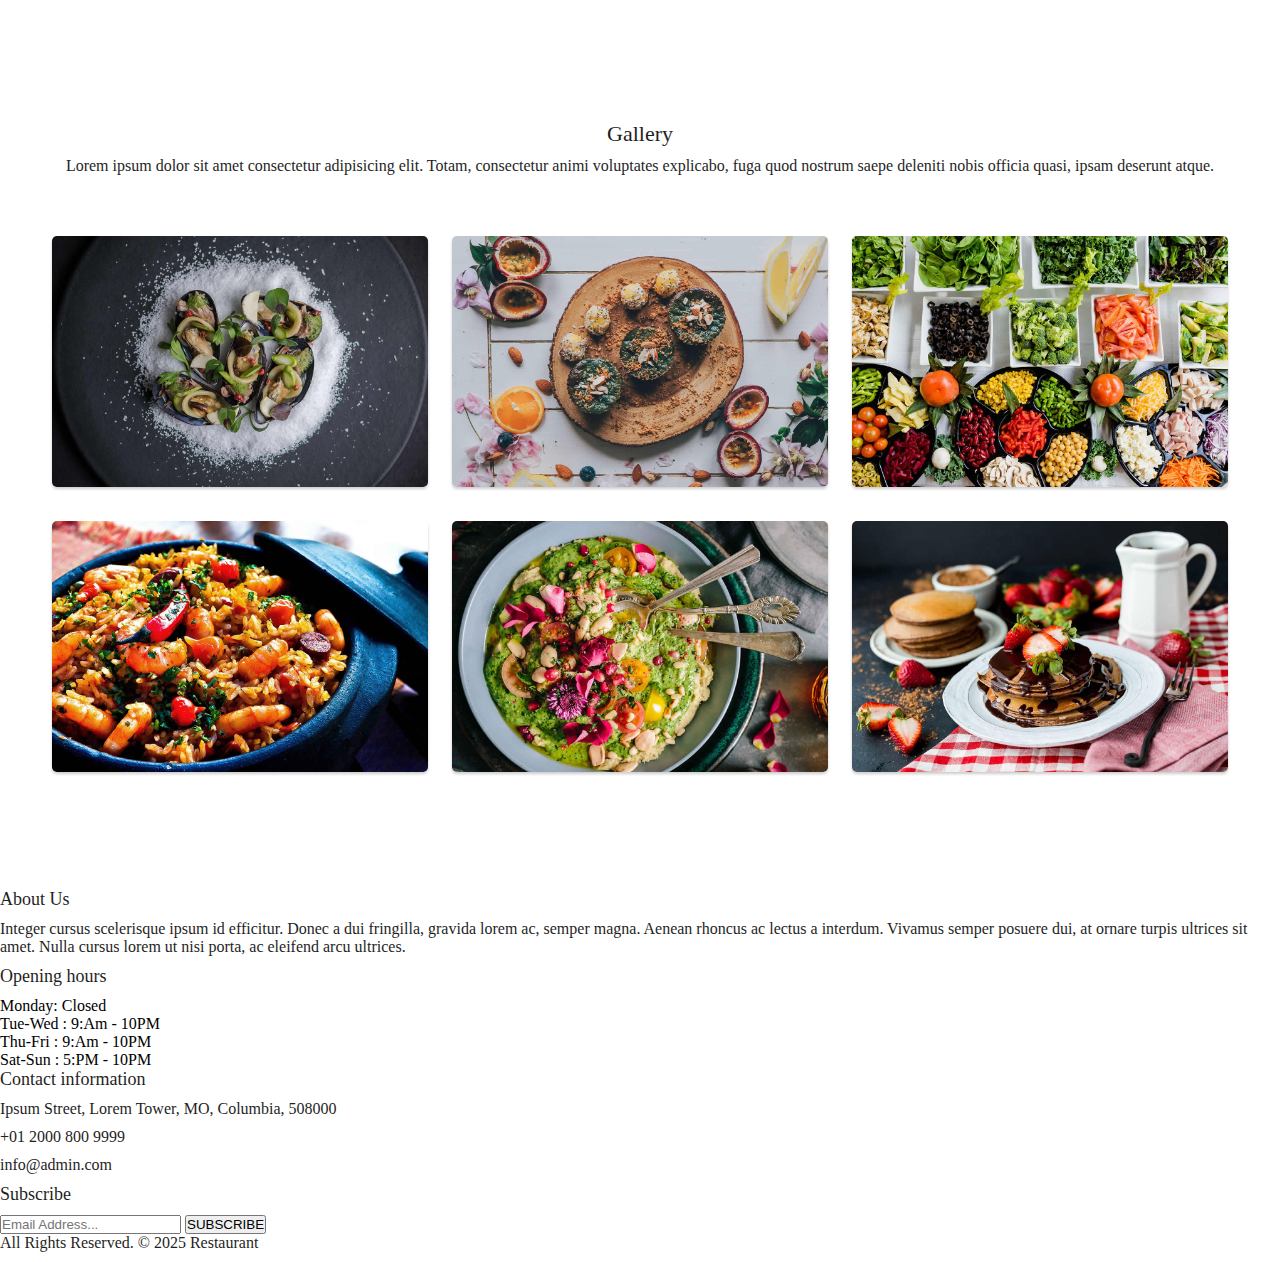
<file: mainSection3/mainSection3.html>
<!DOCTYPE html>
<html>
    <head>
        <meta charset="utf-8">
        <title>mainSection3</title>  
        <link rel="stylesheet" href="style.css">
    </head>
    <body>
        <!-- Start Gallery -->
        <section class="gallery">
            <div id="galleryTitle">
                <h2>Gallery</h2>
                <p>Lorem ipsum dolor sit amet consectetur adipisicing elit. Totam, consectetur animi voluptates explicabo, fuga quod nostrum saepe deleniti nobis officia quasi, ipsam deserunt atque.</p>
            </div>
            <div id="galleryImg">
                <div class="galleryRow">
                    <img id="" src="images/gallery-img-01.jpg" alt="Gallery Image">
                    <img id="" src="images/gallery-img-02.jpg" alt="Gallery Image">
                    <img id="" src="images/gallery-img-03.jpg" alt="Gallery Image">
                </div>
                <div class="galleryRow">
                    <img id="" src="images/gallery-img-04.jpg" alt="Gallery Image">
                    <img id="" src="images/gallery-img-05.jpg" alt="Gallery Image">
                    <img id="" src="images/gallery-img-06.jpg" alt="Gallery Image">
                </div>
            </div>
        </section>
        <!-- End Gallery -->

        <!-- Start Footer -->
        <footer>
            <section id="topFooter">
                <section id="aboutUs">
                    <div class="col-lg-3 col-md-6">
                        <h3>About Us</h3>
                        <p>Integer cursus scelerisque ipsum id efficitur. Donec a dui fringilla, gravida lorem ac, semper magna. Aenean rhoncus ac lectus a interdum. Vivamus semper posuere dui, at ornare turpis ultrices sit amet. Nulla cursus lorem ut nisi porta, ac eleifend arcu ultrices.</p>
                    </div>
                </section>
                <section id="openingHours">
                    <h3>Opening hours</h3>
                    <ul>
                        <li>Monday: Closed</li>
                        <li>Tue-Wed : 9:Am - 10PM</li>
                        <li>Thu-Fri : 9:Am - 10PM</li>
                        <li>Sat-Sun : 5:PM - 10PM</li>
                    </ul>
                </section>
                <section id="contactInfo">
                    <h3>Contact information</h3>
                    <p class="">Ipsum Street, Lorem Tower, MO, Columbia, 508000</p>
					<p class=""><a href="#">+01 2000 800 9999</a></p>
					<p><a href="#"> info@admin.com</a></p>
                </section>
                <section id="subscribe">
                    <h3>Subscribe</h3>
                    <div class="subscribe_form">
						<form class="subscribe_form">
							<input name="EMAIL" id="subs-email" class="form_input" placeholder="Email Address..." type="email">
							<button type="submit" class="submit">SUBSCRIBE</button>
							<div class="clearfix"></div>
						</form>
					</div>
                </section>
            </section>

            <section id="bottomFooter">
                <p>All Rights Reserved. &copy; 2025 <a href="#">Restaurant</a></p>
            </section>
        </footer>
        <!-- End Footer -->
    </body>
</html>
</file>
<file: mainSection3/style.css>
/* Fonts */
@import url('https://fonts.googleapis.com/css?family=Arbutus+Slab');
@import url('https://fonts.googleapis.com/css?family=Athiti:400,500,600');

*{
    padding: 0;
    margin: 0;
}

h2, h3, p{
    letter-spacing: 0;
    font-weight: normal;
    position: relative;
    padding: 0 0 10px 0;
    font-weight: normal;
    color: #1f1f1f;
    margin: 0;
}

h2 {
    font-size: 22px
}

h3 {
    font-size: 18px
}

a {
    color: #1f1f1f;
    text-decoration: none;
    outline: none;
    transition: all .3s ease-in-out;
}

a {
    color: #1f1f1f;
    text-decoration: none;
    outline: none;
}

/*------------------------------------------------------------------
    Gallery
-------------------------------------------------------------------*/
.gallery{
    padding: 70px 0px;
}

#galleryTitle{
    text-align: center;
    margin: 4% 0;
}
#galleryImg{
    margin: 1%;
    text-align: center;
}
.galleryRow{
    img{
        width: 30%;
        height: auto;
        margin: 0 10px 30px 10px ;
        transition: 0.2s ease-in-out;
        box-shadow: 0 2px 3px rgba(0,0,0,0.2);
        border-radius: 5px;
    }

    img:hover{
        transform: scale(1.05);
        box-shadow: 0 8px 15px rgba(0,0,0,0.3);
    }
}
    
/*------------------------------------------------------------------
    Footer
-------------------------------------------------------------------*/
/* .footer-area{
	padding-top: 50px;
	padding-bottom: 0px;
}
.bg-f{
	background-image: url("../images/footer-bg.jpg");
	background-attachment: scroll;
	background-clip: initial;
	background-color: rgba(0, 0, 0, 0);
	background-origin: initial;
	background-position: center center;
	background-repeat: no-repeat;
	background-size: cover;
	position: relative;
}
.bg-f::before {
    background: #010101;
    content: "";
    height: 100%;
    left: 0;
    position: absolute;
    top: 0;
    width: 100%;
    z-index: 1;
	opacity: 0.8;
}

.footer-area .container{
	position: relative;
	z-index: 1;
}
.footer-area h3{
	color: #ffffff;
	text-transform: uppercase;
	font-size: 24px;
	border-bottom: 1px dashed rgba(207, 166, 113, 0.5);
	margin-bottom: 10px;
}
.footer-area p{
	font-size: 15px;
	color: rgba(255, 255, 255, 0.8);
	margin: 0;
	padding-bottom: 10px;
}

.footer-area p.lead{
	font-size: 19px;
	color: #ffffff;
	margin-bottom: 15px;
}
.footer-area p.lead a{
	color: #ffffff;
	margin-bottom: 15px;
}
.footer-area p.lead a:hover{
	color: #d0a772;
}
.footer-area p a{
	font-size: 18px;
	color: #ffffff;
}
.footer-area p a:hover{
	color: #d0a772;
}

.subscribe_form {
    display: block;
    text-align: center;
    padding: 5px 0;
}

.subscribe_form .form_input {
    display: block;
    background-color: rgba(0,0,0,0.7);
    color: #fff;
    border: none;
    font-size: 19px;
    line-height: 50px;
    padding: 0 10px;
    float: left;
    width: 100%;
    transition: all 0.5s ease-in-out;
}

.subscribe_form .submit {
    background-color: #d0a772;
    color: #fff;
    font-size: 16px;
    font-weight: 600;
    line-height: 50px;
    display: inline-block;
    padding: 0 10px;
    float: left;
    width: 100%;
	border: none;
	cursor: pointer;
    transition: all 0.5s ease-in-out;
}
.subscribe_form .submit:hover{
	background: #010101;
}

.f-social {
    padding-bottom: 10px;
    margin: 0px;
    margin-top: 20px;
}
.f-social li a {
    font-size: 25px;
    color: rgba(255, 255, 255, 0.9);
	margin-right: 10px;
}

.copyright{
	margin-top: 20px;
	position: relative;
	display: block;
	background-color: #010101;
	border-top: 1px dashed rgba(207, 166, 113);
	padding: 30px 0;
	z-index: 1;
}

.copyright .company-name{
	font-size: 16px;
	text-align: center;
}
.copyright .company-name a{
	font-size: 16px;
}
 */
</file>
